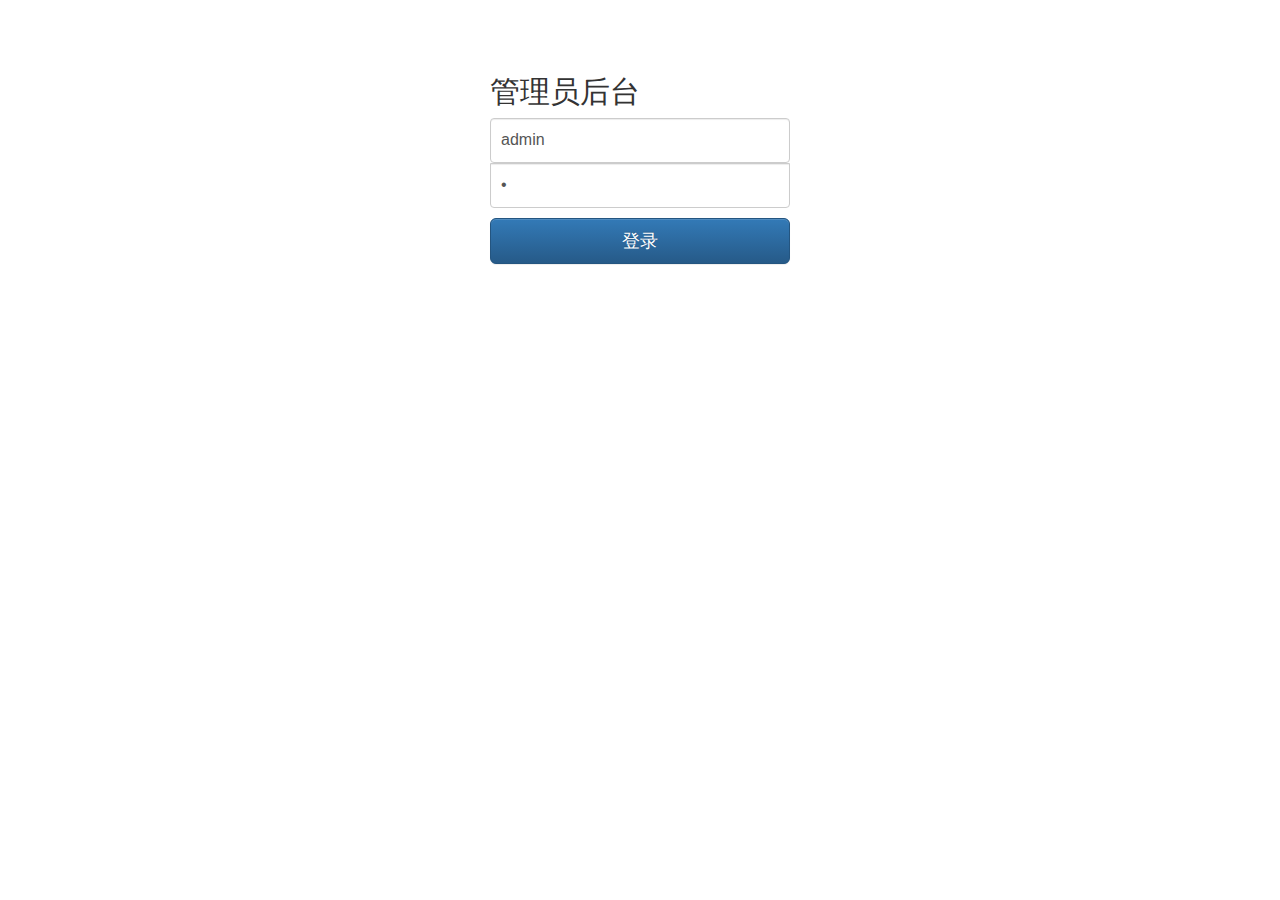
<file: src/main/resources/static/adminLogin.html>
<!DOCTYPE html>
<html lang="en">
<head>
    <meta charset="utf-8">
    <meta http-equiv="X-UA-Compatible" content="IE=edge">
    <meta name="viewport" content="width=device-width, initial-scale=1">

    <meta charset="UTF-8">
    <title>管理员登录</title>

    <link href="css/adminLogin.css" rel="stylesheet">
    <link href="css/bootstrap.css" rel="stylesheet">
    <!-- Bootstrap theme -->
    <link href="css/bootstrap-theme.css" rel="stylesheet">
</head>
<body>
<div class="container" id="app">

    <form class="form-signin">
        <h2 class="form-signin-heading">管理员后台</h2>
        <label for="inputEmail" class="sr-only">用户名</label>
        <input type="text" id="inputEmail" class="form-control" placeholder="请输入用户名" v-model="raname" required autofocus>
        <label for="inputPassword" class="sr-only">密码</label>
        <input type="password" id="inputPassword" class="form-control" placeholder="密码" v-model="rapwd" required>
        <button class="btn btn-lg btn-primary btn-block" type="button" @click="login()">登录</button>
    </form>

</div> <!-- /container -->

</body>
<!--  在网页里面引入javascript    jquery:DOM   大家注意顺序  -->
<script src="js/jquery-1.9.1.js"></script>
<script src="js/vue.js"></script>
<script src="js/axios.js"></script>
<script type="text/javascript">
    let vm = new Vue({
        el: "#app",
        data: {
            raname:'admin',
            rapwd:'a'
        },
        computed: {
            //计算属性
        },
        methods: {
            login: function () {
                let _this = this;
                var params = new URLSearchParams();
                params.append('raname', _this.raname);
                params.append('rapwd', _this.rapwd);
                axios.post("resadmin/login", params).then(res => {
                    var data = res.data;
                    if (data.code == 1) {
                        alert("管理员登录成功");
                        location.href = 'back/adminBoard.html';
                    } else {
                        alert("登录失败", data.msg);
                    }

                })
            },
        }
    })



</script>
</html>
</file>
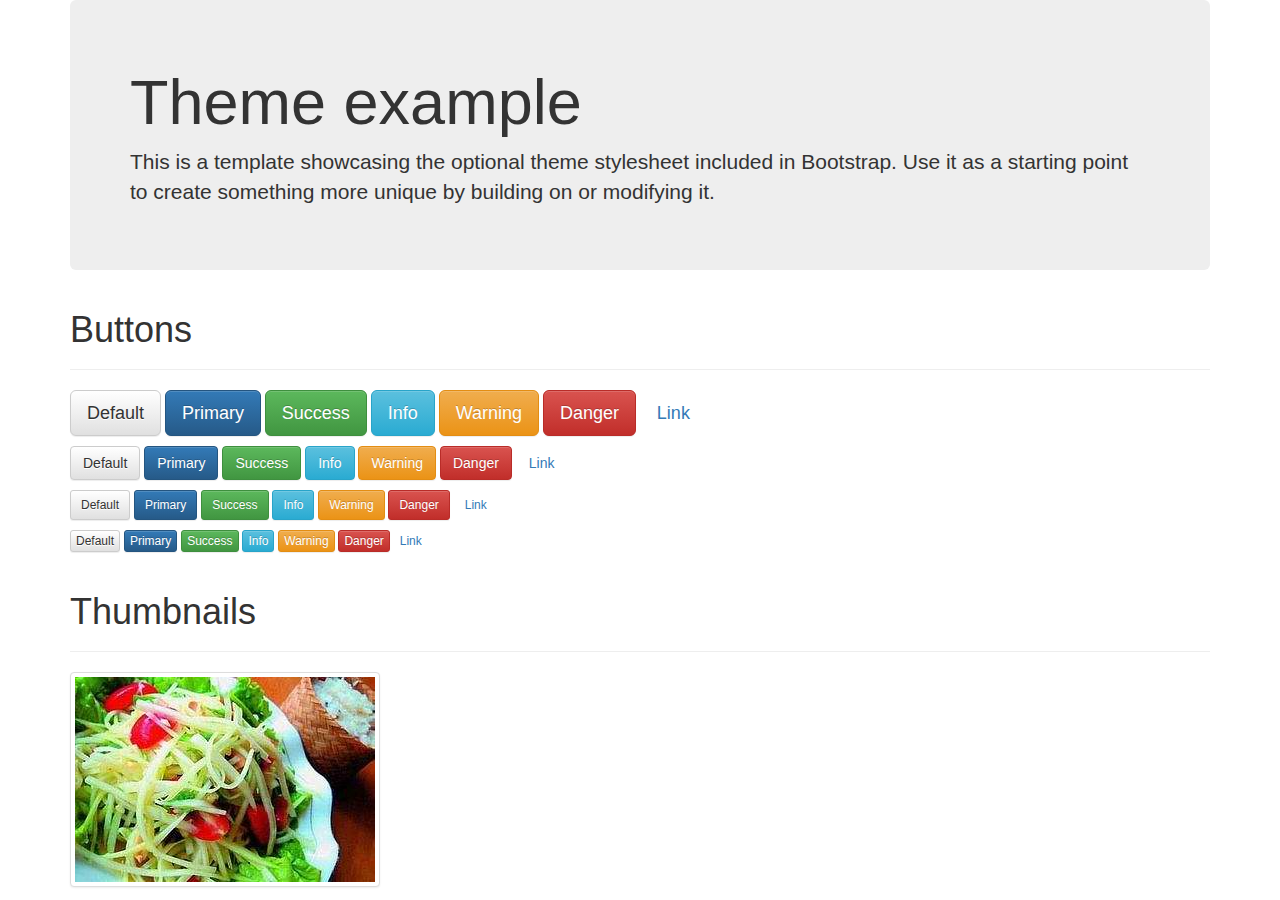
<file: src/main/resources/static/css1.html>
<!DOCTYPE html>
<html lang="en">
<head>
    <meta charset="utf-8">
    <meta http-equiv="X-UA-Compatible" content="IE=edge">
    <meta name="viewport" content="width=device-width, initial-scale=1">
    <!-- The above 3 meta tags *must* come first in the head; any other head content must come *after* these tags -->
    <meta charset="UTF-8">
    <title>Bootstrap</title>

    <link href="css/bootstrap.css" rel="stylesheet">
    <!-- Bootstrap theme -->
    <link href="css/bootstrap-theme.css" rel="stylesheet">
</head>
<body>
    <div class="container theme-showcase" role="main">
        <div class="jumbotron">
            <h1>Theme example</h1>
            <p>This is a template showcasing the optional theme stylesheet included in Bootstrap. Use it as a starting point to create something more unique by building on or modifying it.</p>
        </div>


        <div class="page-header">
            <h1>Buttons</h1>
        </div>
        <p>
            <button type="button" class="btn btn-lg btn-default">Default</button>
            <button type="button" class="btn btn-lg btn-primary">Primary</button>
            <button type="button" class="btn btn-lg btn-success">Success</button>
            <button type="button" class="btn btn-lg btn-info">Info</button>
            <button type="button" class="btn btn-lg btn-warning">Warning</button>
            <button type="button" class="btn btn-lg btn-danger">Danger</button>
            <button type="button" class="btn btn-lg btn-link">Link</button>
        </p>
        <p>
            <button type="button" class="btn btn-default">Default</button>
            <button type="button" class="btn btn-primary">Primary</button>
            <button type="button" class="btn btn-success">Success</button>
            <button type="button" class="btn btn-info">Info</button>
            <button type="button" class="btn btn-warning">Warning</button>
            <button type="button" class="btn btn-danger">Danger</button>
            <button type="button" class="btn btn-link">Link</button>
        </p>
        <p>
            <button type="button" class="btn btn-sm btn-default">Default</button>
            <button type="button" class="btn btn-sm btn-primary">Primary</button>
            <button type="button" class="btn btn-sm btn-success">Success</button>
            <button type="button" class="btn btn-sm btn-info">Info</button>
            <button type="button" class="btn btn-sm btn-warning">Warning</button>
            <button type="button" class="btn btn-sm btn-danger">Danger</button>
            <button type="button" class="btn btn-sm btn-link">Link</button>
        </p>
        <p>
            <button type="button" class="btn btn-xs btn-default">Default</button>
            <button type="button" class="btn btn-xs btn-primary">Primary</button>
            <button type="button" class="btn btn-xs btn-success">Success</button>
            <button type="button" class="btn btn-xs btn-info">Info</button>
            <button type="button" class="btn btn-xs btn-warning">Warning</button>
            <button type="button" class="btn btn-xs btn-danger">Danger</button>
            <button type="button" class="btn btn-xs btn-link">Link</button>
        </p>


        <div class="page-header">
            <h1>Thumbnails</h1>
        </div>
        <img src="image/500008.jpg"
                data-src="holder.js/200x200"
             class="img-thumbnail"
             alt="图片不存在">




    </div>

</body>
</html>
</file>
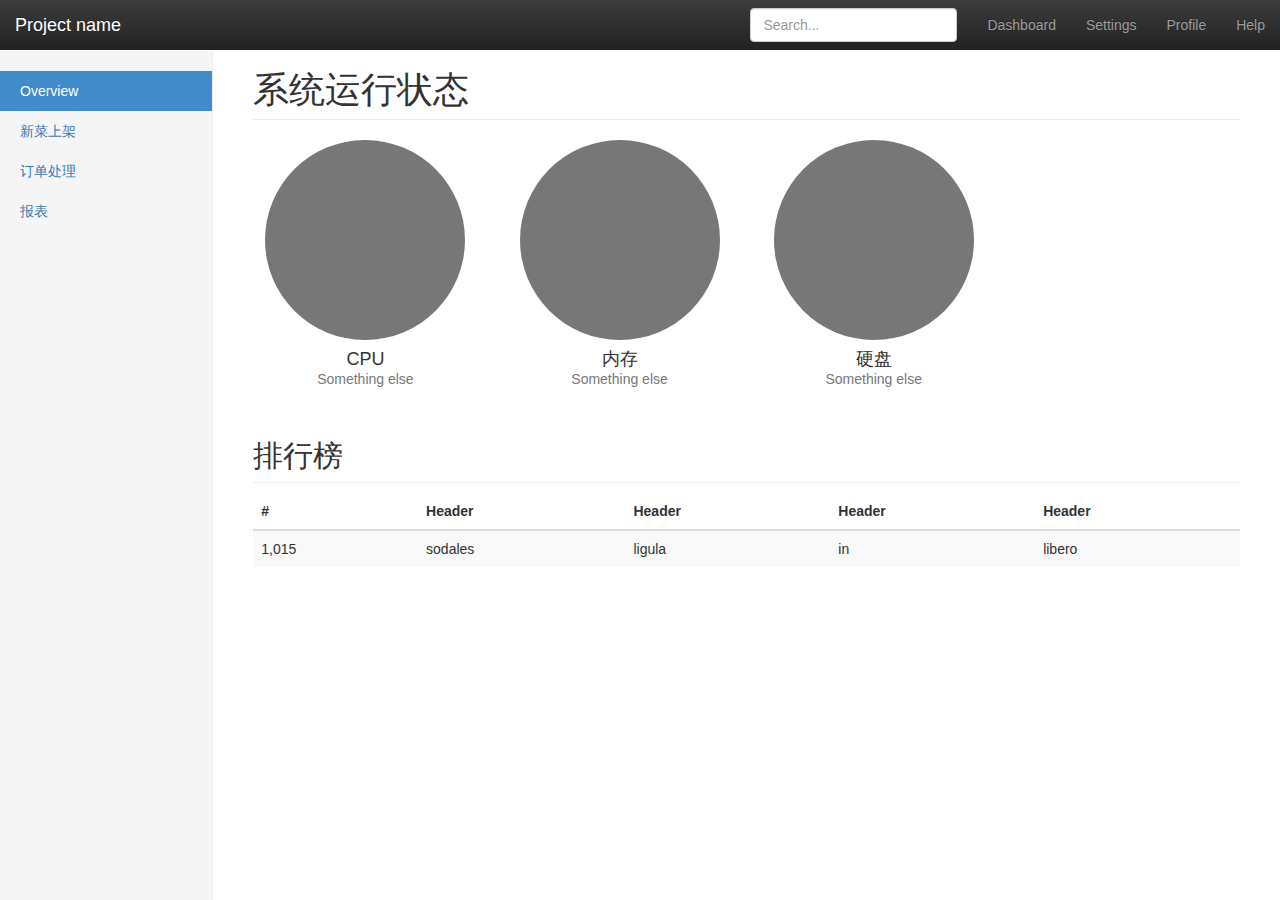
<file: src/main/resources/static/back/adminBoard.html>
<!DOCTYPE html>
<html lang="en">
<head>
    <meta charset="utf-8">
    <meta http-equiv="X-UA-Compatible" content="IE=edge">
    <meta name="viewport" content="width=device-width, initial-scale=1">
    <title>管理员后台</title>

    <link href="../css/bootstrap.css" rel="stylesheet">
    <!-- Bootstrap theme -->
    <link href="../css/bootstrap-theme.css" rel="stylesheet">
    <link href="../css/dashboard.css" rel="stylesheet">
</head>
<body>
<div id="app">
    <nav class="navbar navbar-inverse navbar-fixed-top">
        <div class="container-fluid">
            <div class="navbar-header">
                <button type="button" class="navbar-toggle collapsed" data-toggle="collapse" data-target="#navbar" aria-expanded="false" aria-controls="navbar">
                    <span class="sr-only">Toggle navigation</span>
                    <span class="icon-bar"></span>
                    <span class="icon-bar"></span>
                    <span class="icon-bar"></span>
                </button>
                <a class="navbar-brand" href="#">Project name</a>
            </div>
            <div id="navbar" class="navbar-collapse collapse">
                <ul class="nav navbar-nav navbar-right">
                    <li><a href="#">Dashboard</a></li>
                    <li><a href="#">Settings</a></li>
                    <li><a href="#">Profile</a></li>
                    <li><a href="#">Help</a></li>
                </ul>
                <form class="navbar-form navbar-right">
                    <input type="text" class="form-control" placeholder="Search...">
                </form>
            </div>
        </div>
    </nav>


    <div class="container-fluid">
        <div class="row">
            <div class="col-sm-3 col-md-2 sidebar">
                <ul class="nav nav-sidebar">
                    <li class="active"><a href="#">Overview <span class="sr-only">(current)</span></a></li>
                    <li><a href="newfood.html">新菜上架</a></li>
                    <li><a href="#">订单处理</a></li>
                    <li><a href="#">报表</a></li>
                </ul>
            </div>
            <div class="col-sm-9 col-sm-offset-3 col-md-10 col-md-offset-2 main">
                <h1 class="page-header">系统运行状态</h1>

                <div class="row placeholders">
                    <div class="col-xs-6 col-sm-3 placeholder">
                        <img src="[data-uri]" width="200" height="200" class="img-responsive" alt="Generic placeholder thumbnail">
                        <h4>CPU</h4>
                        <span class="text-muted">Something else</span>
                    </div>
                    <div class="col-xs-6 col-sm-3 placeholder">
                        <img src="[data-uri]" width="200" height="200" class="img-responsive" alt="Generic placeholder thumbnail">
                        <h4>内存</h4>
                        <span class="text-muted">Something else</span>
                    </div>
                    <div class="col-xs-6 col-sm-3 placeholder">
                        <img src="[data-uri]" width="200" height="200" class="img-responsive" alt="Generic placeholder thumbnail">
                        <h4>硬盘</h4>
                        <span class="text-muted">Something else</span>
                    </div>
                </div>

                <h2 class="sub-header">排行榜</h2>
                <div class="table-responsive">
                    <table class="table table-striped">
                        <thead>
                        <tr>
                            <th>#</th>
                            <th>Header</th>
                            <th>Header</th>
                            <th>Header</th>
                            <th>Header</th>
                        </tr>
                        </thead>

                        <tbody>
                        <tr>
                            <td>1,015</td>
                            <td>sodales</td>
                            <td>ligula</td>
                            <td>in</td>
                            <td>libero</td>
                        </tr>
                        </tbody>

                    </table>
                </div>
            </div>
        </div>
    </div>
    </div>

</body>

<!--  在网页里面引入javascript    jquery:DOM   大家注意顺序  -->
<script src="../js/jquery-1.9.1.js"></script>
<script src="../js/vue.js"></script>
<script src="../js/axios.js"></script>
<script type="text/javascript">
    let vm = new Vue({
        el:"#app",
        data:{

        },
        method:{

        }
    })

</script>
</html>
</file>
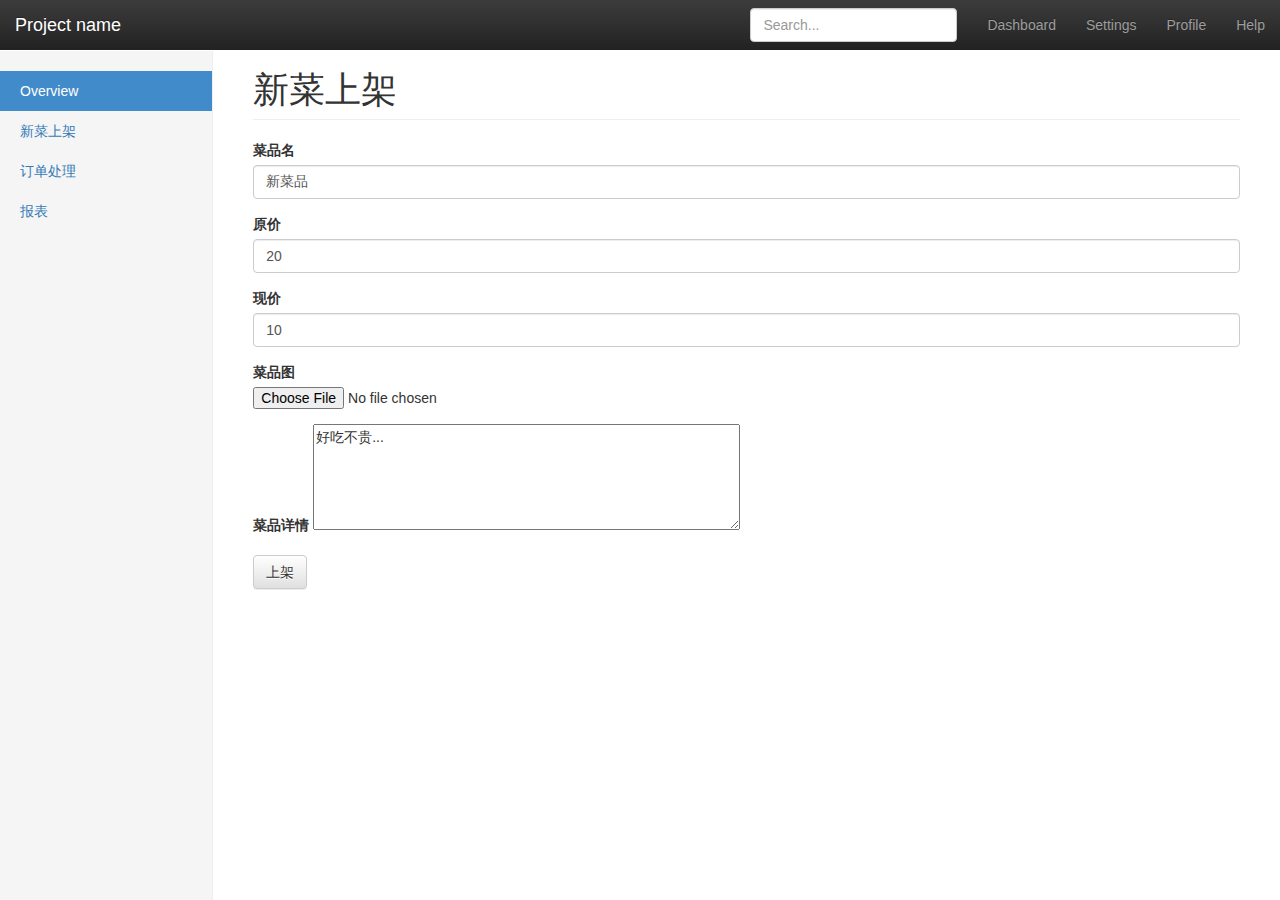
<file: src/main/resources/static/back/newfood.html>
<!DOCTYPE html>
<html lang="en">
<head>
    <meta charset="utf-8">
    <meta http-equiv="X-UA-Compatible" content="IE=edge">
    <meta name="viewport" content="width=device-width, initial-scale=1">
    <title>管理员后台</title>

    <link href="../css/bootstrap.css" rel="stylesheet">
    <!-- Bootstrap theme -->
    <link href="../css/bootstrap-theme.css" rel="stylesheet">
    <link href="../css/dashboard.css" rel="stylesheet">
</head>
<body>
<div>
    <nav class="navbar navbar-inverse navbar-fixed-top">
        <div class="container-fluid">
            <div class="navbar-header">
                <button type="button" class="navbar-toggle collapsed" data-toggle="collapse" data-target="#navbar" aria-expanded="false" aria-controls="navbar">
                    <span class="sr-only">Toggle navigation</span>
                    <span class="icon-bar"></span>
                    <span class="icon-bar"></span>
                    <span class="icon-bar"></span>
                </button>
                <a class="navbar-brand" href="#">Project name</a>
            </div>
            <div id="navbar" class="navbar-collapse collapse">
                <ul class="nav navbar-nav navbar-right">
                    <li><a href="#">Dashboard</a></li>
                    <li><a href="#">Settings</a></li>
                    <li><a href="#">Profile</a></li>
                    <li><a href="#">Help</a></li>
                </ul>
                <form class="navbar-form navbar-right">
                    <input type="text" class="form-control" placeholder="Search...">
                </form>
            </div>
        </div>
    </nav>


    <div class="container-fluid">
        <div class="row">
            <div class="col-sm-3 col-md-2 sidebar">
                <ul class="nav nav-sidebar">
                    <li class="active"><a href="#">Overview <span class="sr-only">(current)</span></a></li>
                    <li><a href="newfood.html">新菜上架</a></li>
                    <li><a href="#">订单处理</a></li>
                    <li><a href="#">报表</a></li>
                </ul>
            </div>
            <div id="app" class="col-sm-9 col-sm-offset-3 col-md-10 col-md-offset-2 main">
                <h1 class="page-header">新菜上架</h1>

                <form role="form">
                    <div class="form-group">
                        <label for="fname">菜品名</label>
                        <input type="text" class="form-control" id="fname" placeholder="新菜品名" v-model="fname">
                    </div>
                    <div class="form-group">
                        <label for="normprice">原价</label>
                        <input type="text" class="form-control" id="normprice" placeholder="原价"  v-model="normprice">
                    </div>
                    <div class="form-group">
                        <label for="realprice">现价</label>
                        <input type="text" class="form-control" id="realprice" placeholder="现价"  v-model="realprice">
                    </div>
                    <div class="form-group">
                        <label for="fphoto">菜品图</label>
                        <input type="file" id="fphoto">
                    </div>
                    <div class="form-group">
                        <label for="detail">菜品详情</label>
                        <textarea rows="5" cols="50" id="detail"  v-model="detail"></textarea>
                    </div>
                    <button type="button" class="btn btn-default" @click="addNewFood()">上架</button>
                </form>

            </div>
        </div>
    </div>
</div>

</body>

<!--  在网页里面引入javascript    jquery:DOM   大家注意顺序  -->
<script src="../js/jquery-1.9.1.js"></script>
<script src="../js/vue.js"></script>
<script src="../js/axios.js"></script>
<script type="text/javascript">
    let vm = new Vue({
        el:"#app",
        data:{
            fname:"新菜品",
            normprice: 20.0,
            realprice: 10.0,
            detail: "好吃不贵...",
        },
        computed:{

        },
        methods:{
            addNewFood:function (){
                //有图片提交方式一定为post  且要指定 Content-Type: multipart/form-data
                var fphoto = document.querySelector("#fphoto").files[0]; //拿到选择的文件
                //创建formdata对象
                var formdata = new FormData();
                formdata.append("fphoto",fphoto); //文件对象
                //其他参数
                formdata.append("fname",this.fname);
                formdata.append("normprice",this.normprice);
                formdata.append("realprice",this.realprice);
                formdata.append("detail",this.detail);
                //设定 content-tyoe 的值
                const config = {
                    headers: {"Content-Type": "multipart/form-data"}
                };
                //调axios发送,post请求
                axios({
                    url: "/back/resfood/addNewFood",
                    method: "post",
                    data: formdata,
                    headers: config.headers
                }).then(res=>{
                    var jsonModel = res.data;
                    if (jsonModel.code == 1){
                        alert("新菜品上架成功");
                    }
                })
            }

        },
        mounted() {

        }

    })

</script>
</html>
</file>
<file: src/main/resources/static/css/adminLogin.css>
/* stylelint-disable selector-no-qualifying-type, property-no-vendor-prefix */

body {
    padding-top: 40px;
    padding-bottom: 40px;
    background-color: #eee;
}

.form-signin {
    max-width: 330px;
    padding: 15px;
    margin: 0 auto;
}
.form-signin .form-signin-heading,
.form-signin .checkbox {
    margin-bottom: 10px;
}
.form-signin .checkbox {
    font-weight: 400;
}
.form-signin .form-control {
    position: relative;
    -webkit-box-sizing: border-box;
    -moz-box-sizing: border-box;
    box-sizing: border-box;
    height: auto;
    padding: 10px;
    font-size: 16px;
}
.form-signin .form-control:focus {
    z-index: 2;
}
.form-signin input[type="email"] {
    margin-bottom: -1px;
    border-bottom-right-radius: 0;
    border-bottom-left-radius: 0;
}
.form-signin input[type="password"] {
    margin-bottom: 10px;
    border-top-left-radius: 0;
    border-top-right-radius: 0;
}
</file>
<file: src/main/resources/static/css/dashboard.css>
/*
 * Base structure
 */

/* Move down content because we have a fixed navbar that is 50px tall */
body {
    padding-top: 50px;
}


/*
 * Global add-ons
 */

.sub-header {
    padding-bottom: 10px;
    border-bottom: 1px solid #eee;
}

/*
 * Top navigation
 * Hide default border to remove 1px line.
 */
.navbar-fixed-top {
    border: 0;
}

/*
 * Sidebar
 */

/* Hide for mobile, show later */
.sidebar {
    display: none;
}
@media (min-width: 768px) {
    .sidebar {
        position: fixed;
        top: 51px;
        bottom: 0;
        left: 0;
        z-index: 1000;
        display: block;
        padding: 20px;
        overflow-x: hidden;
        overflow-y: auto; /* Scrollable contents if viewport is shorter than content. */
        background-color: #f5f5f5;
        border-right: 1px solid #eee;
    }
}

/* Sidebar navigation */
.nav-sidebar {
    margin-right: -21px; /* 20px padding + 1px border */
    margin-bottom: 20px;
    margin-left: -20px;
}
.nav-sidebar > li > a {
    padding-right: 20px;
    padding-left: 20px;
}
.nav-sidebar > .active > a,
.nav-sidebar > .active > a:hover,
.nav-sidebar > .active > a:focus {
    color: #fff;
    background-color: #428bca;
}


/*
 * Main content
 */

.main {
    padding: 20px;
}
@media (min-width: 768px) {
    .main {
        padding-right: 40px;
        padding-left: 40px;
    }
}
.main .page-header {
    margin-top: 0;
}


/*
 * Placeholder dashboard ideas
 */

.placeholders {
    margin-bottom: 30px;
    text-align: center;
}
.placeholders h4 {
    margin-bottom: 0;
}
.placeholder {
    margin-bottom: 20px;
}
.placeholder img {
    display: inline-block;
    border-radius: 50%;
}
</file>
